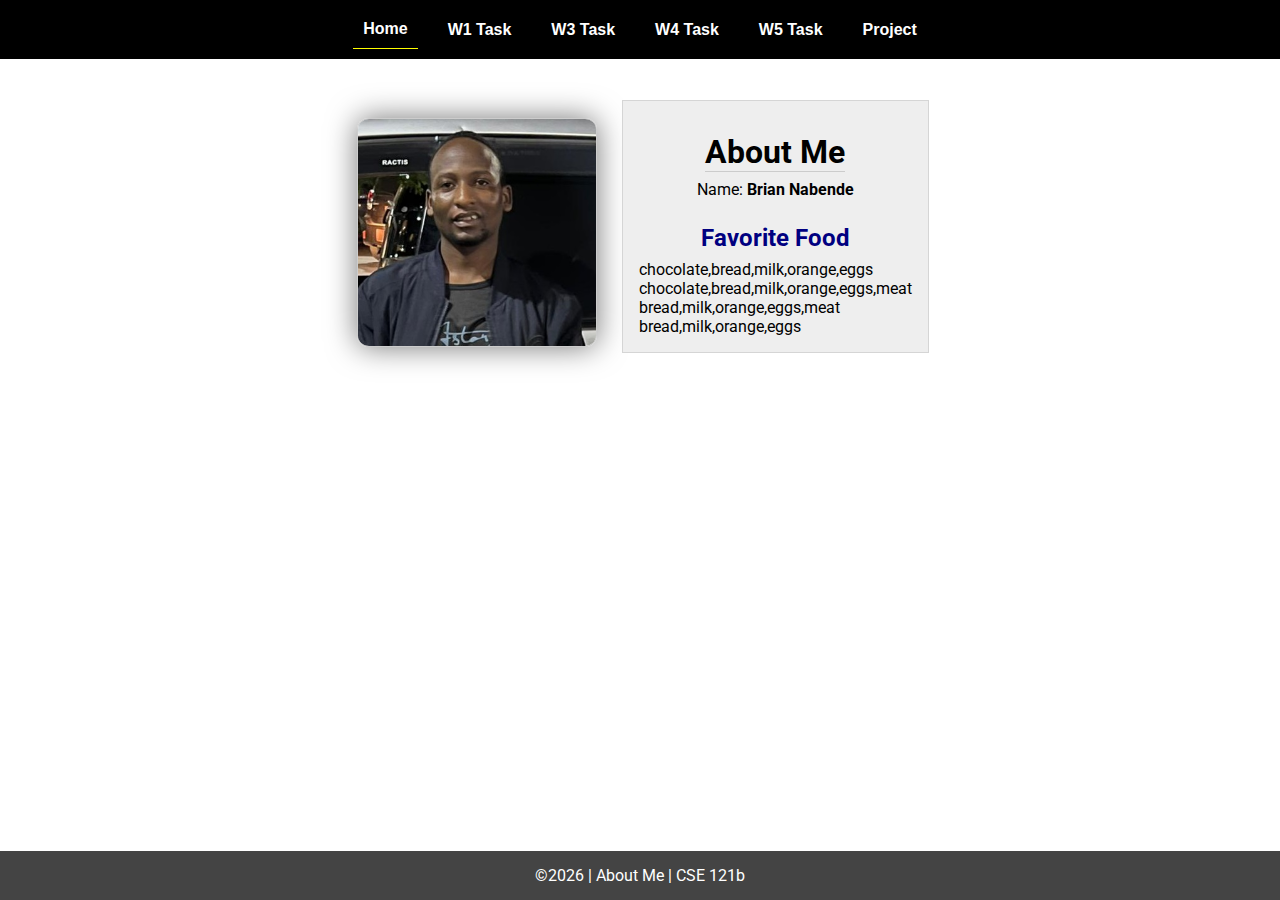
<file: index.html>
<!DOCTYPE html>
<html lang="en">

<head>
  <meta charset="UTF-8">
  <meta name="viewport" content="width=device-width, initial-scale=1.0">
  <title>About Me | CSE 121b | W02: Programming Tasks</title>
  <link rel="preconnect" href="https://fonts.googleapis.com">
  <link rel="preconnect" href="https://fonts.gstatic.com" crossorigin>
  <link href="https://fonts.googleapis.com/css2?family=Roboto:wght@400;600&display=swap"
    rel="stylesheet">
  <link rel="stylesheet" href="styles/main.css">
</head>

<body>
  <nav>
    <ul id="menu">
      <li><a id="toggleMenu">&equiv;</a></li>
      <li><a href="index.html" class="active">Home</a></li>
      <li><a href="w01-task.html">W1 Task</a></li>
      <li><a href="w03-task.html">W3 Task</a></li>
      <li><a href="w04-task.html">W4 Task</a></li>
      <li><a href="w05-task.html">W5 Task</a></li>
      <li><a href="project.html">Project</a></li>
    </ul>
  </nav>
  <main id="home">
    <picture>
      <img src="images/placeholder.png" alt="Placeholder Image">
    </picture>
    <section>
      <h1>About Me</h1>
      <div class="info">Name: <span id="name"></span></div>
      <h2>Favorite Food</h2>
      <div class="block" id="food"></div>
    </section>
  </main>
  <footer>
    &copy;<span id="year"></span> | About Me | CSE 121b
  </footer>
  <script src="scripts/main.js"></script>
  <script src="scripts/w02-task.js"></script>
</body>

</html>
</file>
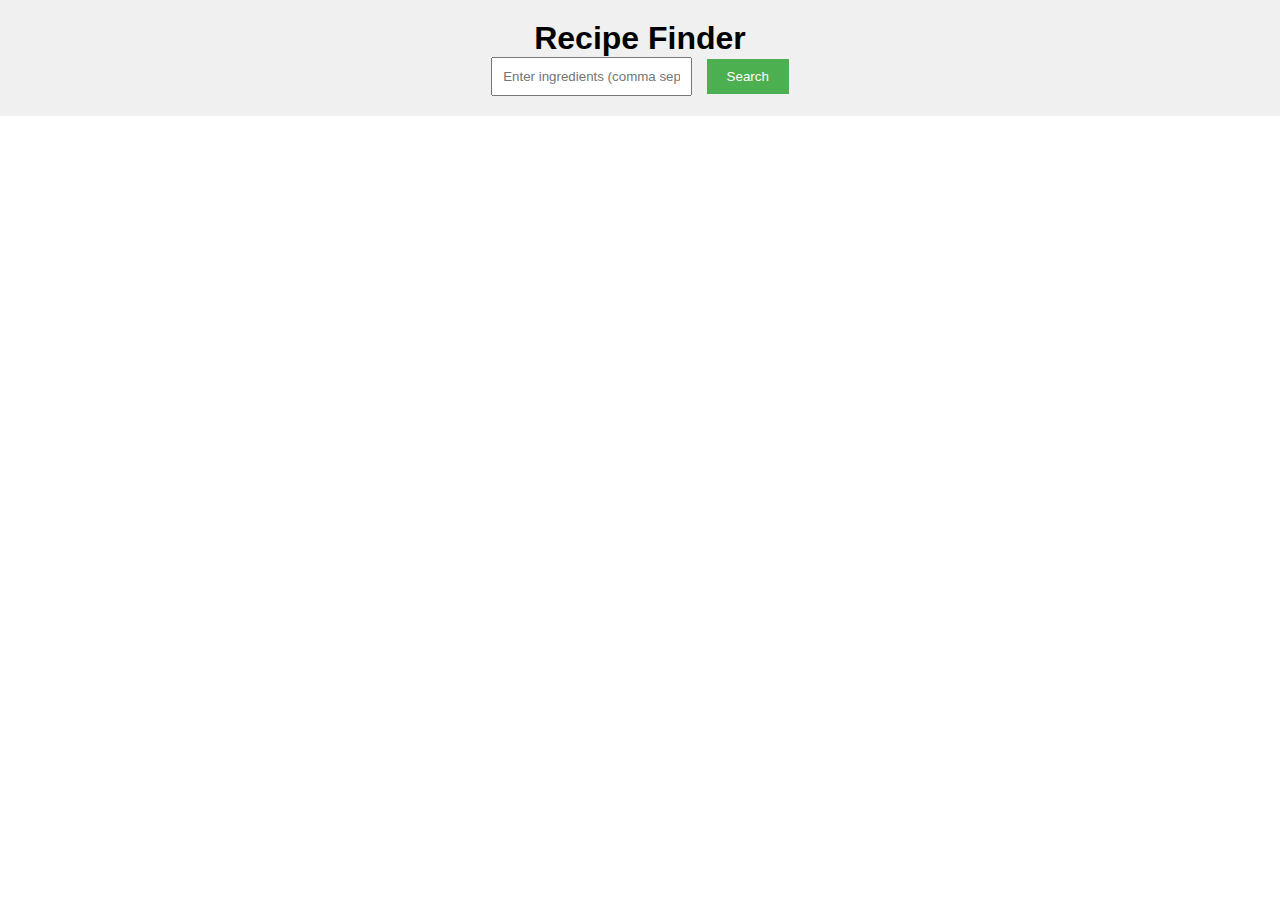
<file: Recipe Finder/index.html>
<!-- index.html -->

<!DOCTYPE html>
<html lang="en">
<head>
    <meta charset="UTF-8">
    <meta name="viewport" content="width=device-width, initial-scale=1.0">
    <title>Recipe Finder</title>
    <link rel="stylesheet" href="styles/main.css">
</head>
<body>
    <header>
        <h1>Recipe Finder</h1>
        <input type="text" id="ingredientInput" placeholder="Enter ingredients (comma separated)">
        <button id="searchBtn">Search</button>
    </header>
    <main id="recipeList"></main>
    <script src="scripts/main.js"></script>
</body>
</html>
</file>
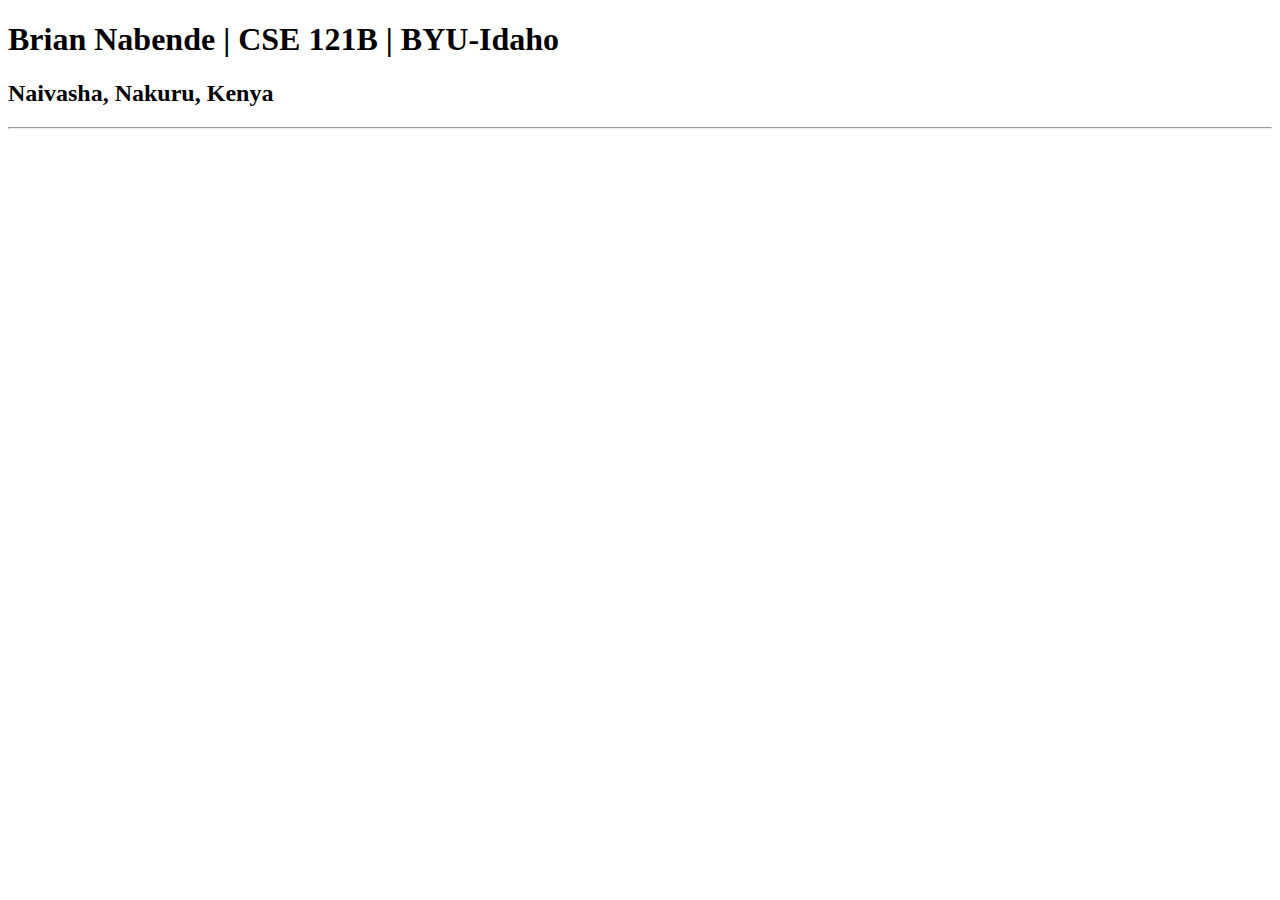
<file: test.html>
<!DOCTYPE html>
<html lang="en">
<head>
    <meta charset="UTF-8">
    <meta name="viewport" content="width=device-width, initial-scale=1.0">
    <title>Brian Nabende | CSE 121B | BYU-Idaho</title>
</head>
<body>
    <h1>Brian Nabende | CSE 121B | BYU-Idaho</h1>
    <h2>Naivasha, Nakuru, Kenya</h2>
    <hr>
</body>
</html>
</file>
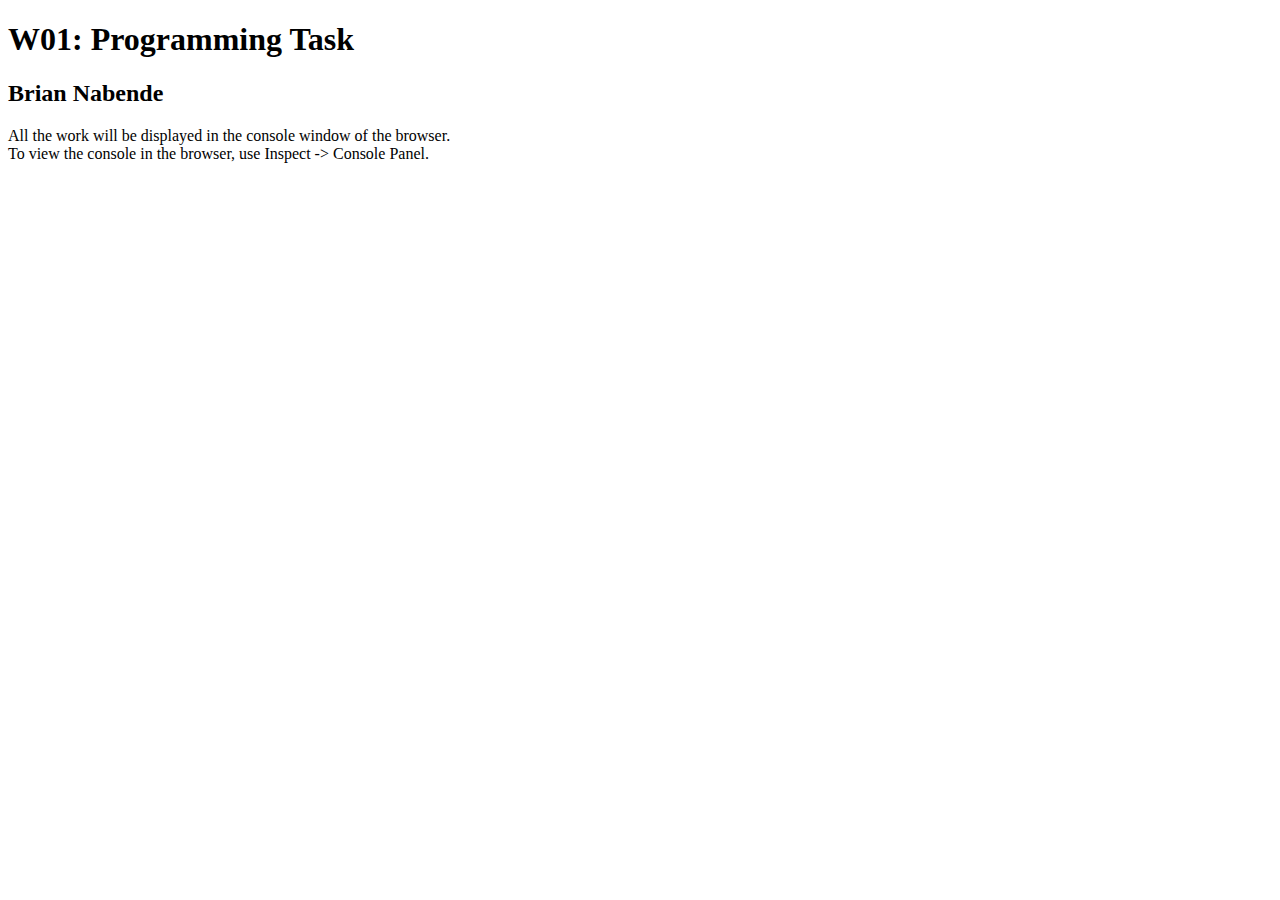
<file: w01-task.html>
<!DOCTYPE html>
<html lang="en">

<head>
  <meta charset="UTF-8">
  <meta name="viewport" content="width=device-width, initial-scale=1.0">
  <title>W01: Programming Task</title>
</head>

<body>
  <h1>W01: Programming Task</h1>
  <h2>Brian Nabende</h2>
  <p>All the work will be displayed in the console window of the browser.
    <br>To view the console in the browser, use Inspect -> Console Panel.
  </p>

  <script src="w01-task.js"></script>

</body>
</html>
</file>
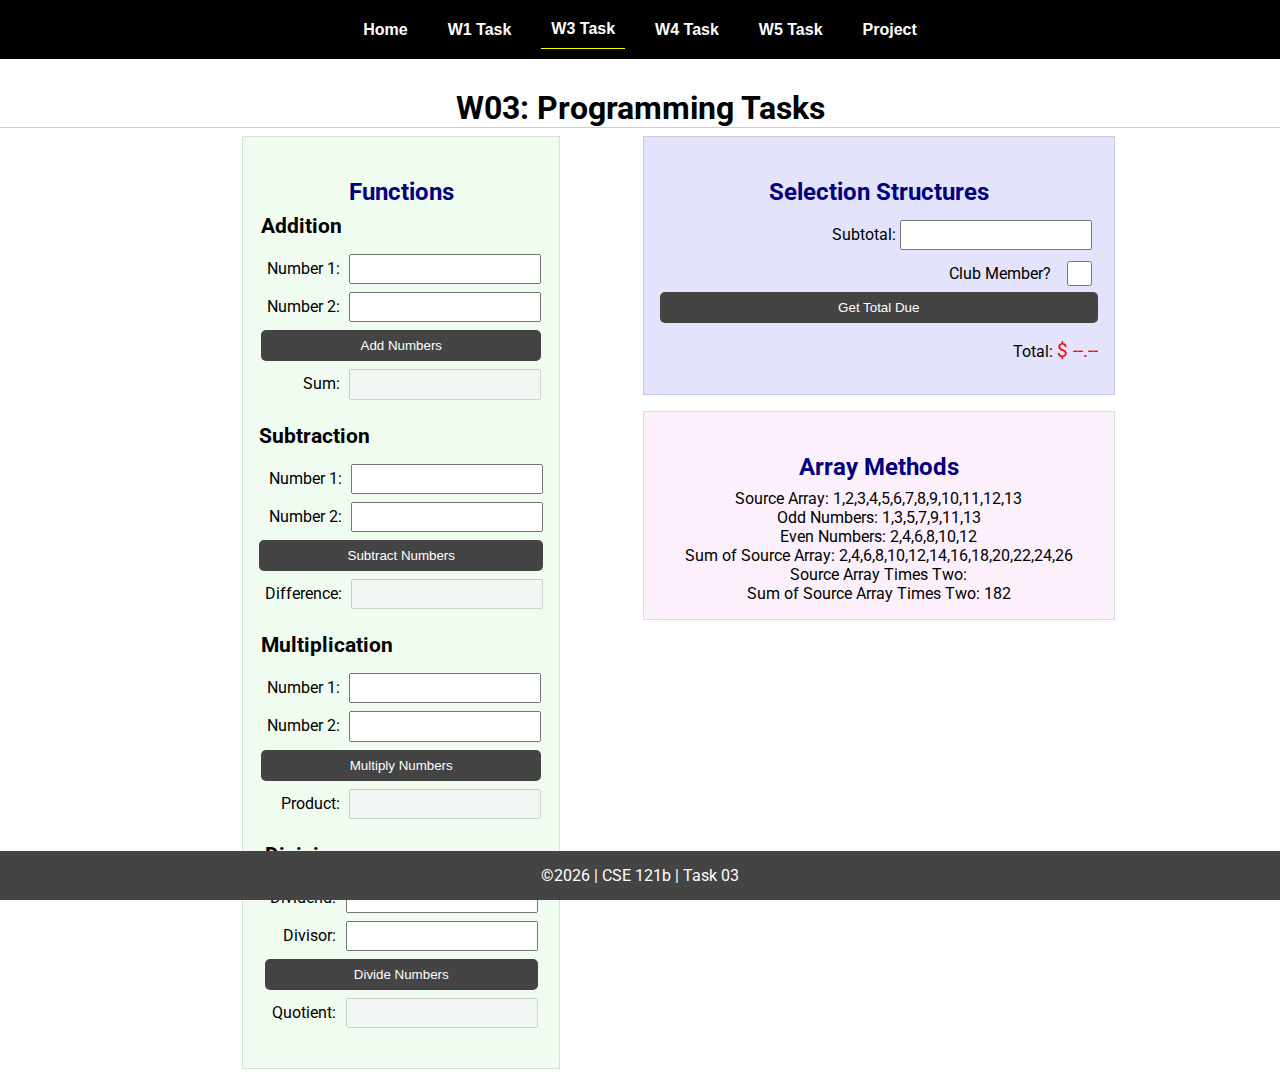
<file: w03-task.html>
<!DOCTYPE html>
<html lang="en">

<head>
    <meta charset="UTF-8">
    <meta name="viewport" content="width=device-width, initial-scale=1.0">
    <title>CSE 121b | W03: Programming Tasks</title>
    <link rel="preconnect" href="https://fonts.googleapis.com">
    <link rel="preconnect" href="https://fonts.gstatic.com" crossorigin>
    <link href="https://fonts.googleapis.com/css2?family=Roboto:wght@400;600&display=swap"
        rel="stylesheet">
    <link rel="stylesheet" href="styles/main.css">
</head>

<body>
    <nav>
        <ul id="menu">
            <li><a id="toggleMenu">&equiv;</a></li>
            <li><a href="index.html">Home</a></li>
            <li><a href="w01-task.html">W1 Task</a></li>
            <li><a href="w03-task.html" class="active">W3 Task</a></li>
            <li><a href="w04-task.html">W4 Task</a></li>
            <li><a href="w05-task.html">W5 Task</a></li>
            <li><a href="project.html">Project</a></li>
        </ul>
    </nav>>
    <header>
        <h1>W03: Programming Tasks</h1>
    </header>
    <main id="task3">
        <section id="section1">
            <h2>Functions</h2>
            <article>
                <h3>Addition</h3>
                <div>
                    <label for="add1">Number 1:</label>
                    <input type="text" id="add1" name="add1">
                </div>
                <div>
                    <label for="add2">Number 2:</label>
                    <input type="text" id="add2" name="add2">
                </div>
                <div>
                    <input type="button" id="addNumbers" value="Add Numbers">
                </div>
                <div>
                    <label for="sum">Sum:</label>
                    <input type="text" id="sum" name="sum" disabled>
                </div>
            </article>
            <article>
                <h3>Subtraction</h3>
                <div>
                    <label for="subtract1">Number 1:</label>
                    <input type="text" id="subtract1" name="subtract1">
                </div>
                <div>
                    <label for="subtract2">Number 2:</label>
                    <input type="text" id="subtract2" name="subtract2">
                </div>
                <div>
                    <input type="button" id="subtractNumbers" value="Subtract Numbers">
                </div>
                <div>
                    <label for="difference">Difference:</label>
                    <input type="text" id="difference" name="difference" disabled>
                </div>
            </article>
            <article>
                <h3>Multiplication</h3>
                <div>
                    <label for="factor1">Number 1:</label>
                    <input type="text" id="factor1" name="factor1">
                </div>
                <div>
                    <label for="factor2">Number 2:</label>
                    <input type="text" id="factor2" name="factor2">
                </div>
                <div>
                    <input type="button" id="multiplyNumbers" value="Multiply Numbers">
                </div>
                <div>
                    <label for="product">Product:</label>
                    <input type="text" id="product" name="product" disabled>
                </div>
            </article>
            <article>
                <h3>Division</h3>
                <div>
                    <label for="dividend">Dividend:</label>
                    <input type="text" id="dividend" name="dividend">
                </div>
                <div>
                    <label for="divisor">Divisor:</label>
                    <input type="text" id="divisor" name="divisor">
                </div>
                <div>
                    <input type="button" id="divideNumbers" value="Divide Numbers">
                </div>
                <div>
                    <label for="quotient">Quotient:</label>
                    <input type="text" id="quotient" name="quotient" disabled>
                </div>
            </article>
        </section>
        <div>
            <section id="section2">
                <h2>Selection Structures</h2>
                <label class="right">Subtotal:
                    <input type="number" id="subtotal" size="5">
                </label>
                <label class="middle right">
                    Club Member?
                    <input type="checkbox" id="member">
                </label>
                <div class="right">
                    <input type="button" id="getTotal" value="Get Total Due">
                </div>
                <div class="right">Total:
                    <span class="larger" id="total">$ --.--</span>
                </div>
            </section>
            <section id="section3">
                <h2>Array Methods</h2>
                <p>
                    Source Array: <span id="array"></span>
                </p>
                <p>
                    Odd Numbers: <span id="odds"></span>
                </p>
                <p>
                    Even Numbers: <span id="evens"></span>
                </p>
                <p>
                    Sum of Source Array: <span id="sumOfArray"></span>
                </p>
                <p>
                    Source Array Times Two: <span id="multiplied"></span>
                </p>
                <p>
                    Sum of Source Array Times Two: <span id="sumOfMultiplied"></span>
                </p>
            </section>
        </div>
    </main>
    <footer>
        &copy;<span id="year"></span> | CSE 121b | Task 03
    </footer>
    <script src="scripts/main.js"></script>
    <script>
        document.getElementById("year").innerHTML = new Date().getFullYear();
    </script>
    <script src="scripts/w03-task.js"></script>
</body>

</html>
</file>
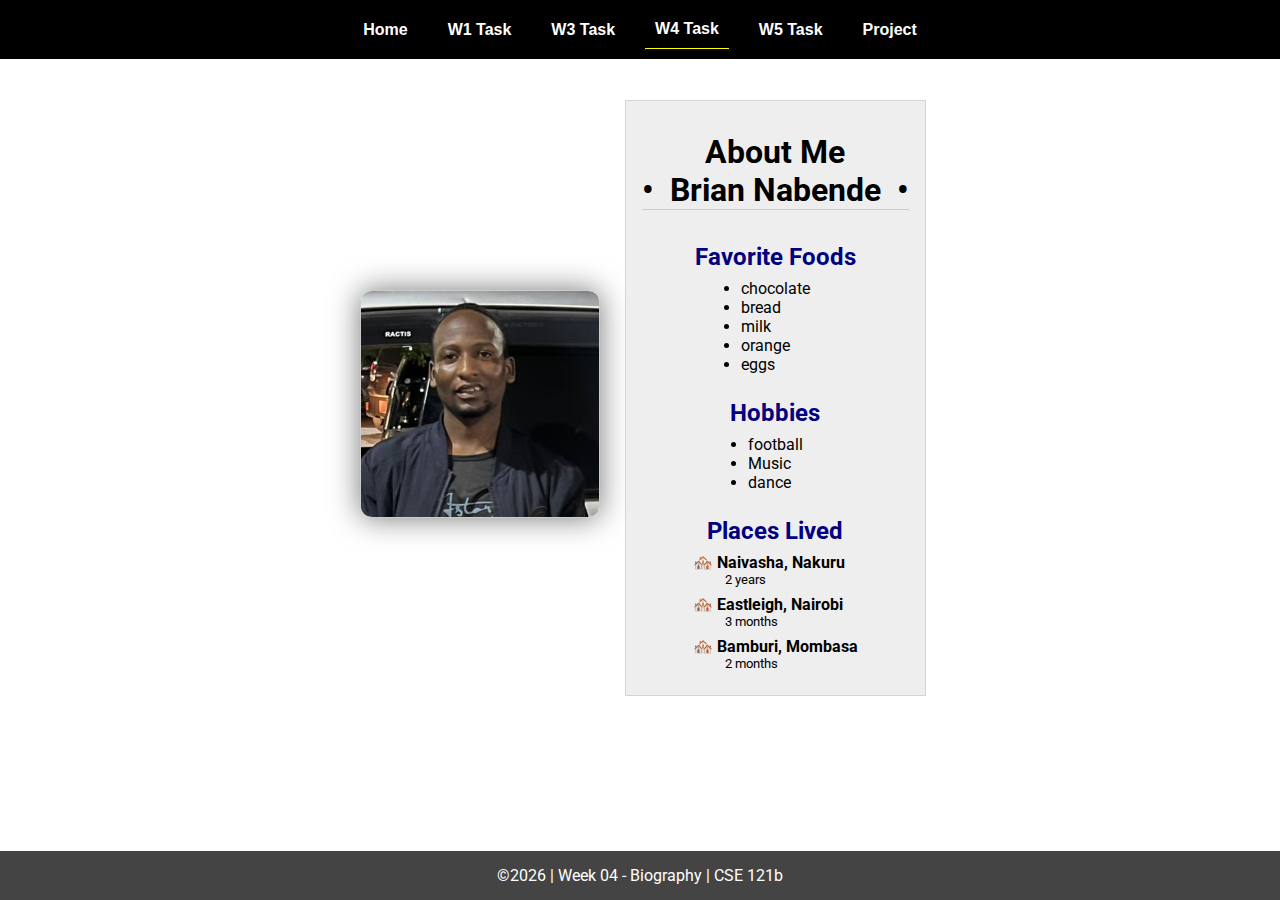
<file: w04-task.html>
<!DOCTYPE html>
<html lang="en">

<head>
  <meta charset="UTF-8">
  <meta name="viewport" content="width=device-width, initial-scale=1.0">
  <title>CSE 121b | W04: Programming Tasks</title>
  <link rel="preconnect" href="https://fonts.googleapis.com">
  <link rel="preconnect" href="https://fonts.gstatic.com" crossorigin>
  <link href="https://fonts.googleapis.com/css2?family=Roboto:wght@400;600&display=swap"
    rel="stylesheet">
  <link rel="stylesheet" href="styles/main.css">
</head>

<body>
  <nav>
    <ul id="menu">
      <li><a id="toggleMenu">&equiv;</a></li>
      <li><a href="index.html">Home</a></li>
      <li><a href="w01-task.html">W1 Task</a></li>
      <li><a href="w03-task.html">W3 Task</a></li>
      <li><a href="w04-task.html" class="active">W4 Task</a></li>
      <li><a href="w05-task.html">W5 Task</a></li>
      <li><a href="project.html">Project</a></li>
    </ul>
  </nav>
  <main id="home">
    <picture>
      <img id="photo" src="images/placeholder.png" alt="Placeholder Image">
    </picture>
    <section>
      <h1>About Me<br>• &nbsp;<span id="name"></span>&nbsp; •</h1>
      <h2>Favorite Foods</h2>
      <ul id="favorite-foods"></ul>
      <h2>Hobbies</h2>
      <ul id="hobbies"></ul>
      <h2>Places Lived</h2>
      <dl id="places-lived"></dl>
    </section>
  </main>

  <footer>
    &copy;<span id="year"></span> | Week 04 - Biography | CSE 121b
  </footer>
  <script src="scripts/main.js"></script>
  <script>
    document.getElementById("year").innerHTML = new Date().getFullYear();
  </script>
  <script src="scripts/w04-task.js"></script>
</body>

</html>
</file>
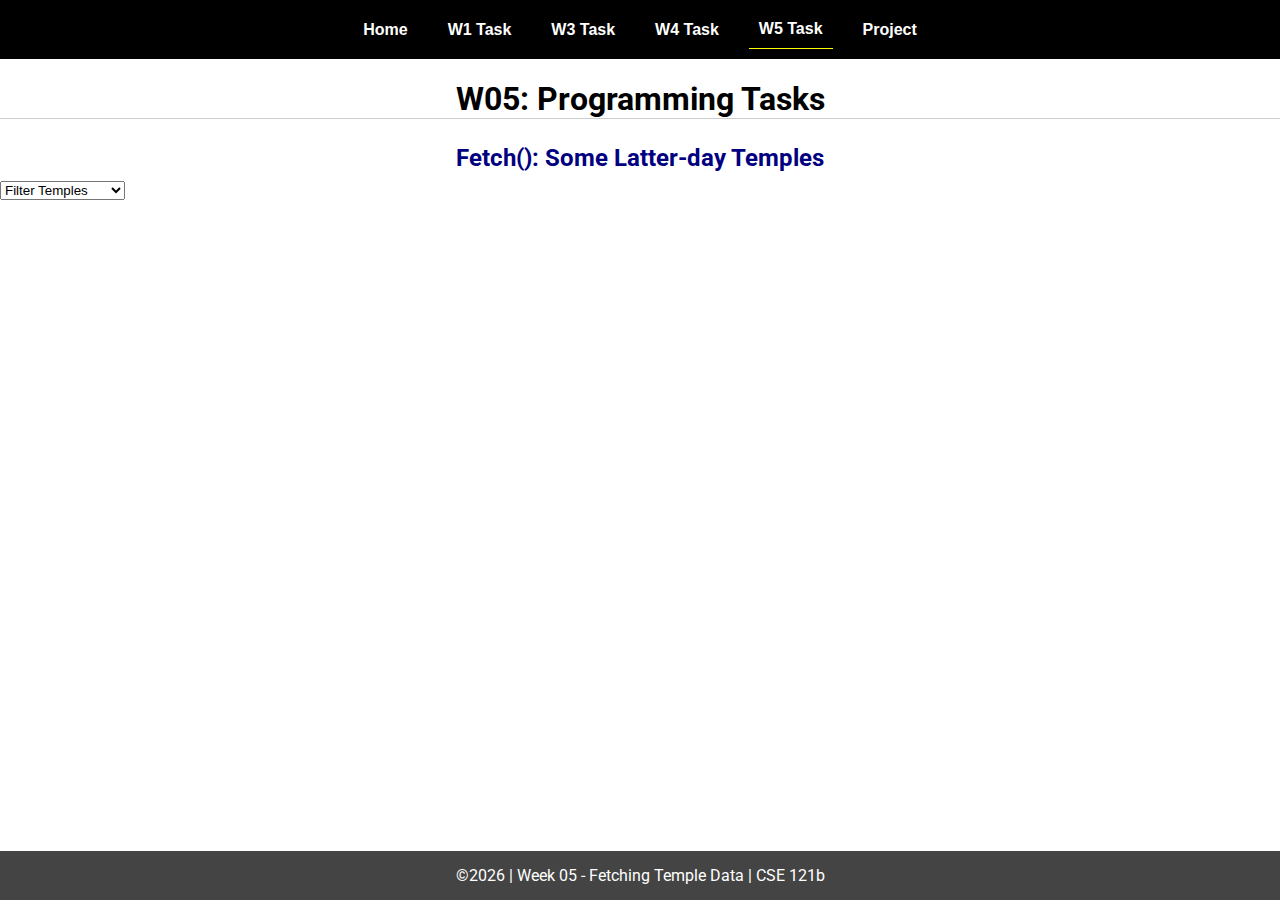
<file: w05-task.html>
<!DOCTYPE html>
<html lang="en">

<head>
  <meta charset="UTF-8">
  <meta name="viewport" content="width=device-width, initial-scale=1.0">
  <title>CSE 121b | W05: Programming Tasks</title>
  <link rel="preconnect" href="https://fonts.googleapis.com">
  <link rel="preconnect" href="https://fonts.gstatic.com" crossorigin>
  <link href="https://fonts.googleapis.com/css2?family=Roboto:wght@400;600&display=swap"
    rel="stylesheet">
  <link rel="stylesheet" href="styles/main.css">
</head>

<body>
  <nav>
    <ul id="menu">
      <li><a id="toggleMenu">&equiv;</a></li>
      <li><a href="index.html">Home</a></li>
      <li><a href="w01-task.html">W1 Task</a></li>
      <li><a href="w03-task.html">W3 Task</a></li>
      <li><a href="w04-task.html">W4 Task</a></li>
      <li><a href="w05-task.html" class="active">W5 Task</a></li>
      <li><a href="project.html">Project</a></li>
    </ul>
  </nav>
  <main id="gridly">
    <h1>W05: Programming Tasks</h1>
    <h2>Fetch(): Some Latter-day Temples</h2>

    <select id="filtered" title="Choose a data filter.">
      <option value="" disabled selected>Filter Temples</option>
      <option value="utah">Utah</option>
      <option value="notutah">Outside of Utah</option>
      <option value="older">Built Before 1950</option>
      <option value="all">No Filter</option>
    </select>

    <div id="temples">
    </div>
  </main>


  <footer>
    &copy;<span id="year"></span> | Week 05 - Fetching Temple Data | CSE 121b
  </footer>
  <script src="scripts/main.js"></script>
  <script>
    document.getElementById("year").innerHTML = new Date().getFullYear();
  </script>
  <script src="scripts/w05-task.js"></script>
</body>

</html>
</file>
<file: styles/main.css>
/* Universal Selector */
* {
    margin: 0;
    padding: 0;
    box-sizing: border-box;
}

/* HTML Selectors */
body {
    font-family: 'Roboto', Helvetica, sans-serif;
}

nav {
    background-color: black;
    width: 100%;
    position: fixed;
    top: 0;
}

nav ul {
    display: flex;
    flex-direction: column;
    align-items: center;
    max-width: -moz-fit-content;
    max-width: fit-content;
    margin: 0 auto;
}

nav ul li {
    flex: 1 1 auto;
}

nav ul li:first-child {
    display: block;
    font-size: 2rem;
}

nav ul li:first-child a {
    padding: 1px 10px;
}

nav ul li {
    display: none;
    list-style: none;
    margin: 10px;
}

nav ul li a {
    display: block;
    padding: 10px;
    text-decoration: none;
    font-weight: 600;
    color: white;
    text-align: center;
    font-family: 'Arial Narrow', Arial, sans-serif;
}

nav ul li a:hover {
    background-color: #efefef;
    color: black;
}

h1,
h2 {
    text-align: center;
    margin: 1rem 0 .5rem;
}

h1 {
    border-bottom: 1px solid #ccc;
}

#gridly h1 {
    margin-top: 80px;
}

h2 {
    font-size: 1.5rem;
    color: navy;
    text-align: center;
    margin-top: 25px;
}

h3 {
    font-size: 1.3rem;
    margin-bottom: 1rem;
}

header {
    margin-top: 70px;
}

picture {
    margin: 0 auto;
}

picture img {
    width: 240px;
    height: auto;
    border-radius: 5%;
    border: 1px solid #ccc;
    box-shadow: 0 0 30px #777;
}

section {
    display: flex;
    flex-direction: column;
    align-items: center;
    margin: 0 auto 1rem;
    border: 1px solid rgba(0, 0, 0, .1);
    padding: 1rem;
    background-color: #eee;
}

article {
    margin-bottom: 1rem;
}

article div {
    margin-bottom: .5rem;
    text-align: right;
}

label {
    padding: .35rem;
}

input {
    padding: .35rem;
}

input[type="button"] {
    padding: .5rem;
    background-color: #444;
    color: white;
    border: none;
    border-radius: 5px;
    cursor: pointer;
    width: 100%
}

input[type="checkbox"] {
    width: 25px;
    height: 25px;
}

dt {
    font-weight: 700;
}

dt::before {
    content: "🏘️ ";
}

dd {
    margin: 0 0 .5rem 2rem;
    font-size: smaller;
}

footer {
    background-color: #444;
    color: white;
    padding: 15px;
    text-align: center;
    width: 100%;
    position: fixed;
    bottom: 0;
}

/* Class Selectors */
.active {
    border-bottom: 1px solid yellow;
}

.open li {
    display: block;
}

.block {
    display: block;
}

.larger {
    font-size: larger;
    color: red;
}

.right {
    width: 100%;
    text-align: right;
}

.middle {
    display: flex;
    align-items: center;
    justify-content: right;
    gap: 1rem;
}

/* ID Selectors */

#home {
    margin-top: 125px;
    display: grid;
    grid-template-columns: 1fr;
    grid-gap: 20px;
    align-items: center;
    justify-content: center;
}


#section1 {
    background-color: rgb(225, 250, 225, .5);
}

#section2 {
    background-color: rgba(200, 200, 250, 0.5);

}

#section2 div {
    margin-bottom: 1rem;
}

#section3 {
    background-color: rgb(250, 225, 250, .5);
}

#sortBy {
    appearance: none;
    display: flex;
    padding: .5rem;
    background-color: #eee;
    color: #444;
    font-weight: 700;
    margin: 1rem auto;
    width: 200px;
    border: 1px solid rgba(0, 0, 0, .2);
    text-align: center;
}

#sortBy option:disabled {
    font-style: italic;
    padding: 1rem;
    background-color: #111;
    color: #eee;
}

#temples {
    display: grid;
    grid-template-columns: repeat(auto-fit, minmax(320px, 1fr));
    grid-gap: .5rem;
    align-items: center;
    margin-bottom: 3rem;
}

#temples article {
    height: 250px;
    margin: .5rem;
    border: 1px solid rgba(0, 0, 0, .1);
    padding: 1rem;
    background-color: #eee;
    display: flex;
    flex-direction: column;
    align-items: center;
    justify-content: center;
}

#temples h4 {
    color: navy;
    font-size: smaller;
}


#temples img {
    width: 250px;
    height: auto;
    box-shadow: 0 0 30px #777;
    margin: .5rem;
}

/* Media Queries */
@media only screen and (min-width: 32.5em) {
    nav ul {
        flex-direction: row;
    }

    nav ul li:first-child {
        display: none;
    }

    nav ul li {
        display: block;
    }

    section {
        min-width: 300px;
    }

    #home {
        margin: 100px auto 20px;
        grid-template-columns: 250px 1fr;
        max-width: -moz-fit-content;
        max-width: fit-content;
    }

    #task3 {
        display: grid;
        grid-template-columns: 1fr 1fr;
        grid-gap: 5px;
        margin: 0 auto;
        max-width: 950px;
    }

}
</file>
<file: Recipe Finder/styles/main.css>
/* main.css */

body {
    font-family: Arial, sans-serif;
    margin: 0;
    padding: 0;
}

header {
    background-color: #f0f0f0;
    padding: 20px;
    text-align: center;
}

h1 {
    margin: 0;
}

#ingredientInput {
    padding: 10px;
    margin-right: 10px;
}

#searchBtn {
    padding: 10px 20px;
    background-color: #4CAF50;
    color: white;
    border: none;
    cursor: pointer;
}

#recipeList {
    display: flex;
    flex-wrap: wrap;
    justify-content: center;
    gap: 20px;
}

.recipe-card {
    border: 1px solid #ccc;
    border-radius: 5px;
    padding: 10px;
    width: 300px;
}

.recipe-card img {
    width: 100%;
    height: auto;
    margin-bottom: 10px;
}

.recipe-card ul {
    list-style-type: none;
    padding: 0;
}

.recipe-card li {
    margin-bottom: 5px;
}
</file>
